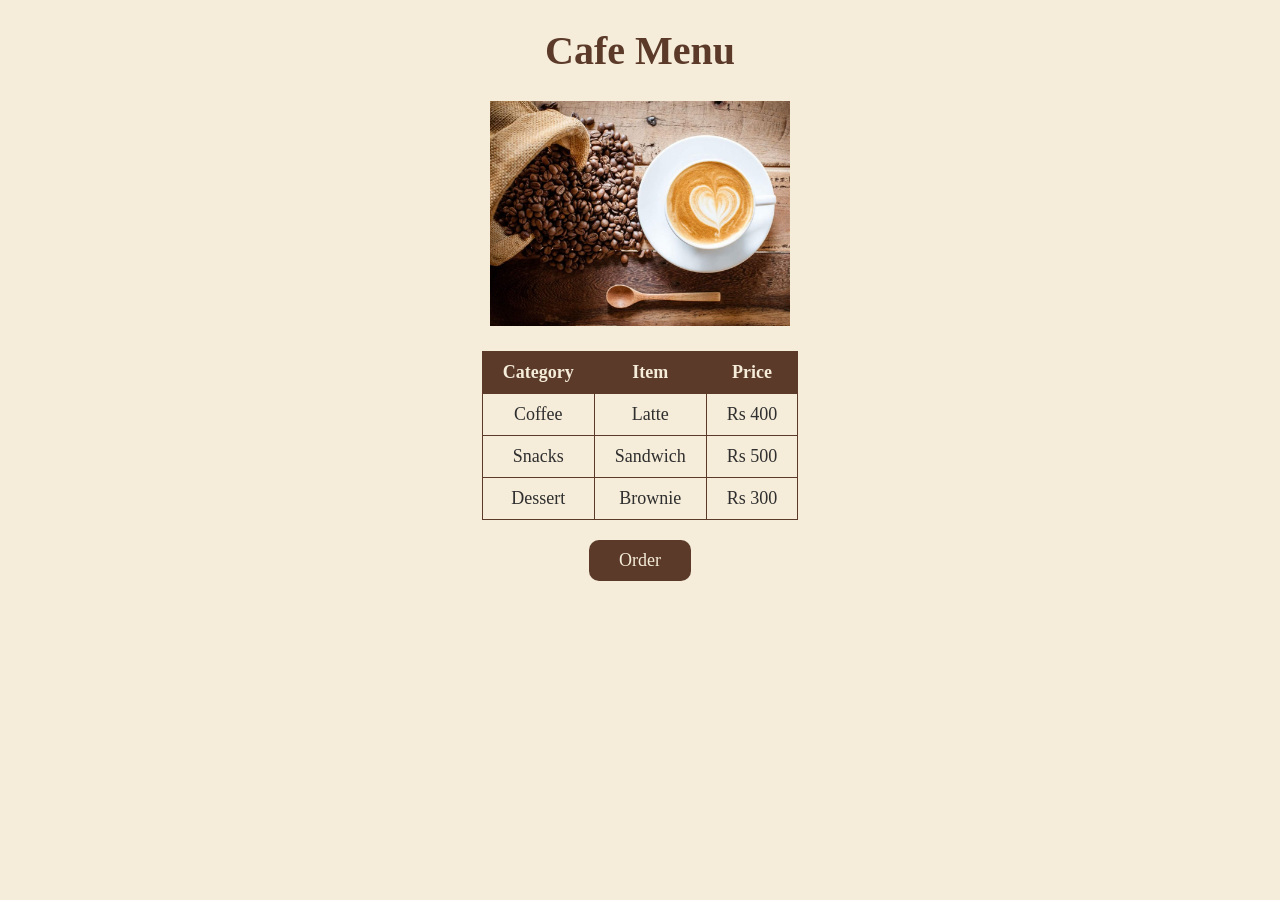
<file: index.html>
<!-- Name = Muhammad Bilal, Roll number = 26i-3011, Section = A -->

<!DOCTYPE html>
<html>
<head>
  <title>Cafe Menu</title>
  <link rel="stylesheet" href="style.css">
</head>
<body>


  <h1>Cafe Menu</h1>


  <img src="coffee.jpg" alt="A cup of latte with coffee beans" width="300">


  <table>
    <tr>
      <th>Category</th>
      <th>Item</th>
      <th>Price</th>
    </tr>
    <tr>
      <td>Coffee</td>
      <td>Latte</td>
      <td>Rs 400</td>
    </tr>
    <tr>
      <td>Snacks</td>
      <td>Sandwich</td>
      <td>Rs 500</td>
    </tr>
    <tr>
      <td>Dessert</td>
      <td>Brownie</td>
      <td>Rs 300</td>
    </tr>
  </table>

  <button onclick="confirmOrder()">Order</button>

<script>
  function confirmOrder() {
    console.log("Order button was clicked");
    window.alert("Order confirmed");
  }
</script>

  
  </script>

</body>
</html>
</file>
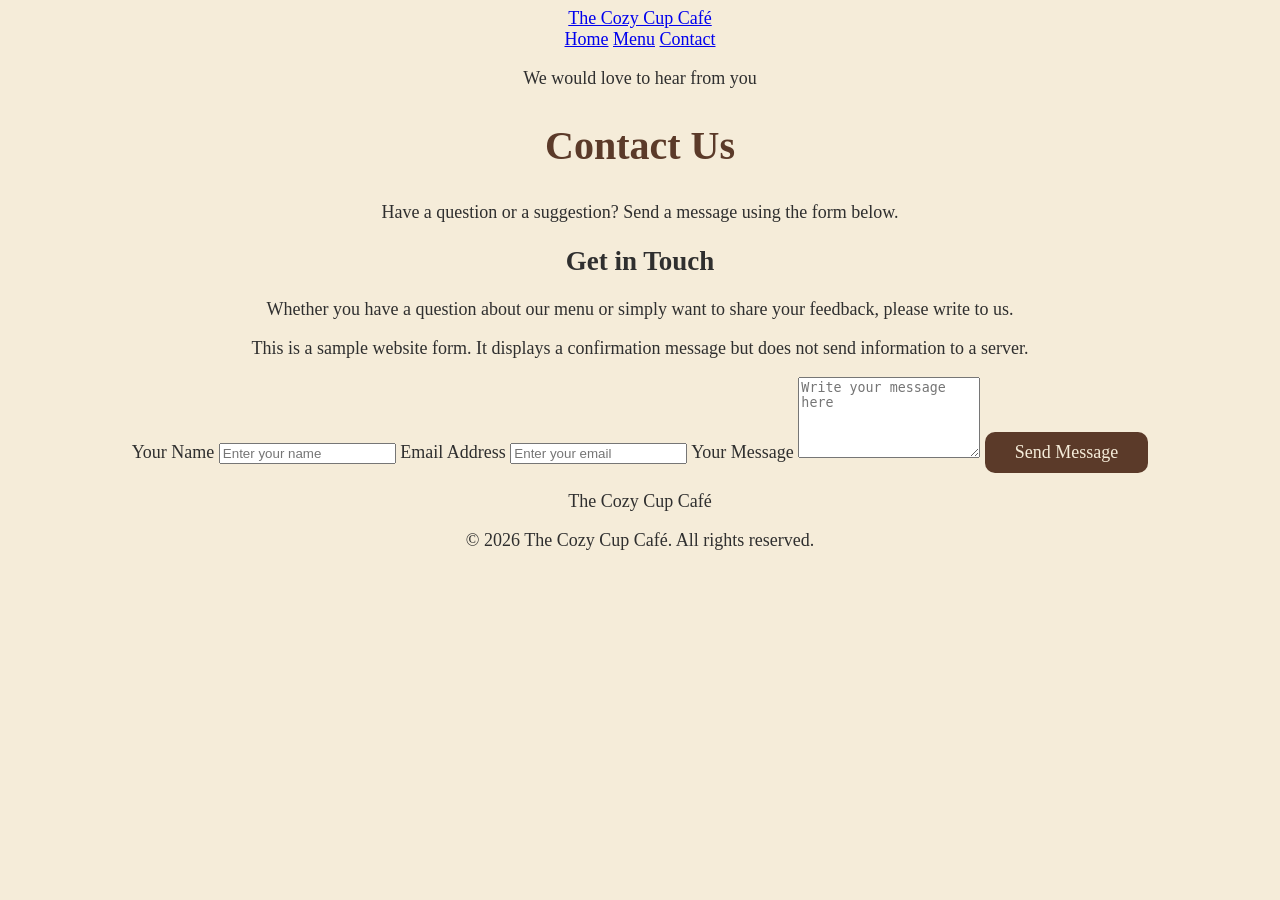
<file: contact.html>
<!DOCTYPE html>
<html lang="en">
<head>
    <meta charset="UTF-8">
    <meta name="viewport" content="width=device-width, initial-scale=1.0">
    <title>Contact | The Cozy Cup Café</title>
    <link rel="stylesheet" href="style.css">
</head>
<body>
    <header class="site-header">
        <nav class="navbar" aria-label="Main navigation">
            <a class="brand" href="index.html">The Cozy Cup Café</a>

            <div class="nav-links">
                <a href="index.html">Home</a>
                <a href="menu.html">Menu</a>
                <a href="contact.html" aria-current="page">Contact</a>
            </div>
        </nav>
    </header>

    <main class="contact-page">
        <section class="page-intro">
            <p class="eyebrow">We would love to hear from you</p>
            <h1>Contact Us</h1>
            <p>Have a question or a suggestion? Send a message using the form below.</p>
        </section>

        <section class="contact-layout" aria-label="Contact form">
            <div class="contact-card">
                <h2>Get in Touch</h2>
                <p>
                    Whether you have a question about our menu or simply want to share
                    your feedback, please write to us.
                </p>
                <p class="contact-note">
                    This is a sample website form. It displays a confirmation message
                    but does not send information to a server.
                </p>
            </div>

            <form class="contact-form" id="contactForm">
                <label for="name">Your Name</label>
                <input type="text" id="name" name="name" placeholder="Enter your name" required>

                <label for="email">Email Address</label>
                <input type="email" id="email" name="email" placeholder="Enter your email" required>

                <label for="message">Your Message</label>
                <textarea id="message" name="message" rows="5" placeholder="Write your message here" required></textarea>

                <button class="button" type="submit">Send Message</button>
            </form>
        </section>
    </main>

    <footer class="site-footer">
        <p class="footer-name">The Cozy Cup Café</p>
        <p>&copy; 2026 The Cozy Cup Café. All rights reserved.</p>
    </footer>

    <script>
        const contactForm = document.getElementById("contactForm");

        contactForm.addEventListener("submit", function (event) {
            event.preventDefault();
            window.alert("Thank you for contacting The Cozy Cup Cafe!");
            console.log("Contact form submitted (demo only).");
            contactForm.reset();
        });
    </script>
</body>
</html>
</file>
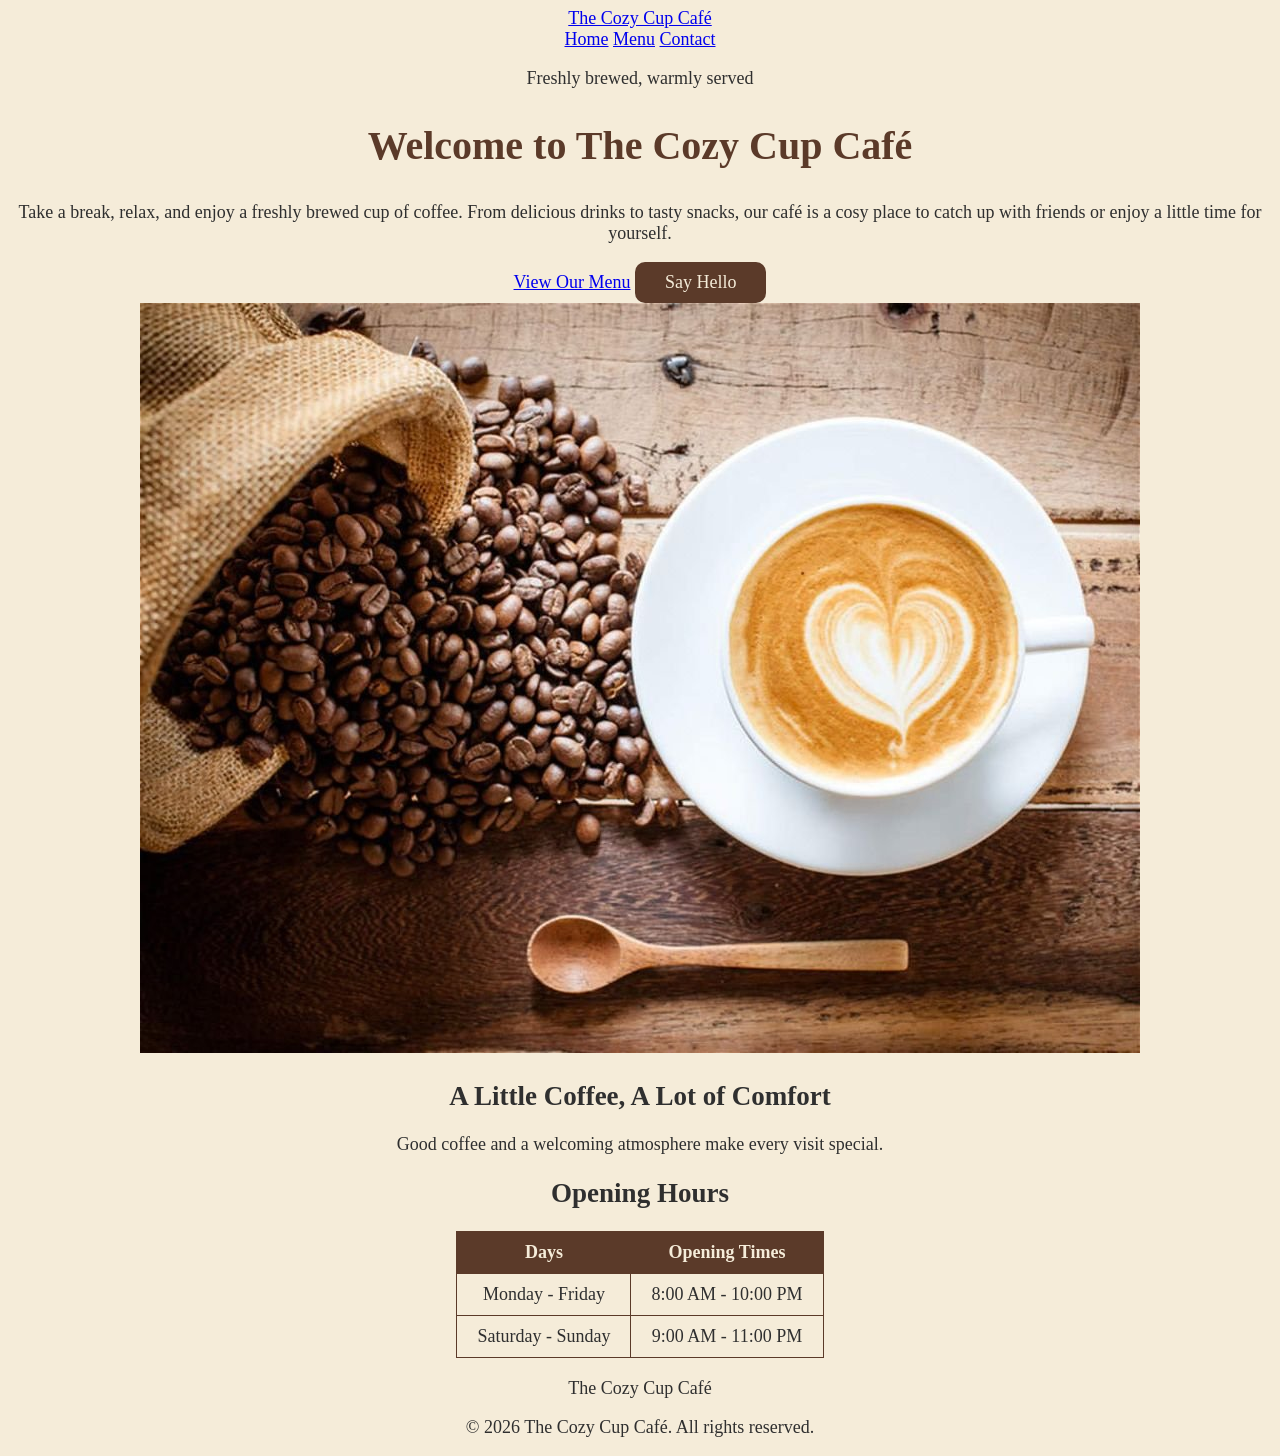
<file: index (1).html>
<!DOCTYPE html>
<html lang="en">
<head>
    <meta charset="UTF-8">
    <meta name="viewport" content="width=device-width, initial-scale=1.0">
    <title>Home | The Cozy Cup Café</title>
    <link rel="stylesheet" href="style.css">
</head>
<body>
    <header class="site-header">
        <nav class="navbar" aria-label="Main navigation">
            <a class="brand" href="index.html">The Cozy Cup Café</a>

            <div class="nav-links">
                <a href="index.html" aria-current="page">Home</a>
                <a href="menu.html">Menu</a>
                <a href="contact.html">Contact</a>
            </div>
        </nav>
    </header>

    <main>
        <section class="hero">
            <div class="hero-content">
                <p class="eyebrow">Freshly brewed, warmly served</p>
                <h1>Welcome to The Cozy Cup Café</h1>
                <p class="intro">
                    Take a break, relax, and enjoy a freshly brewed cup of coffee.
                    From delicious drinks to tasty snacks, our café is a cosy place
                    to catch up with friends or enjoy a little time for yourself.
                </p>
                <div class="hero-actions">
                    <a class="button" href="menu.html">View Our Menu</a>
                    <button class="button button-secondary" type="button" onclick="showWelcomeMessage()">
                        Say Hello
                    </button>
                </div>
            </div>

            <div class="hero-image">
                <img src="coffee.jpg" alt="A cup of latte with coffee beans on a wooden table">
            </div>
        </section>

        <section class="welcome-note">
            <h2>A Little Coffee, A Lot of Comfort</h2>
            <p>Good coffee and a welcoming atmosphere make every visit special.</p>
        </section>

        <section class="opening-hours" aria-labelledby="opening-hours-heading">
            <h2 id="opening-hours-heading">Opening Hours</h2>
            <table class="opening-hours-table">
                <thead>
                    <tr>
                        <th scope="col">Days</th>
                        <th scope="col">Opening Times</th>
                    </tr>
                </thead>
                <tbody>
                    <tr>
                        <td>Monday - Friday</td>
                        <td>8:00 AM - 10:00 PM</td>
                    </tr>
                    <tr>
                        <td>Saturday - Sunday</td>
                        <td>9:00 AM - 11:00 PM</td>
                    </tr>
                </tbody>
            </table>
        </section>
    </main>

    <footer class="site-footer">
        <p class="footer-name">The Cozy Cup Café</p>
        <p>&copy; 2026 The Cozy Cup Café. All rights reserved.</p>
    </footer>

    <script>
        function showWelcomeMessage() {
            window.alert("Welcome to our cafe!");
        }
    </script>
</body>
</html>
</file>
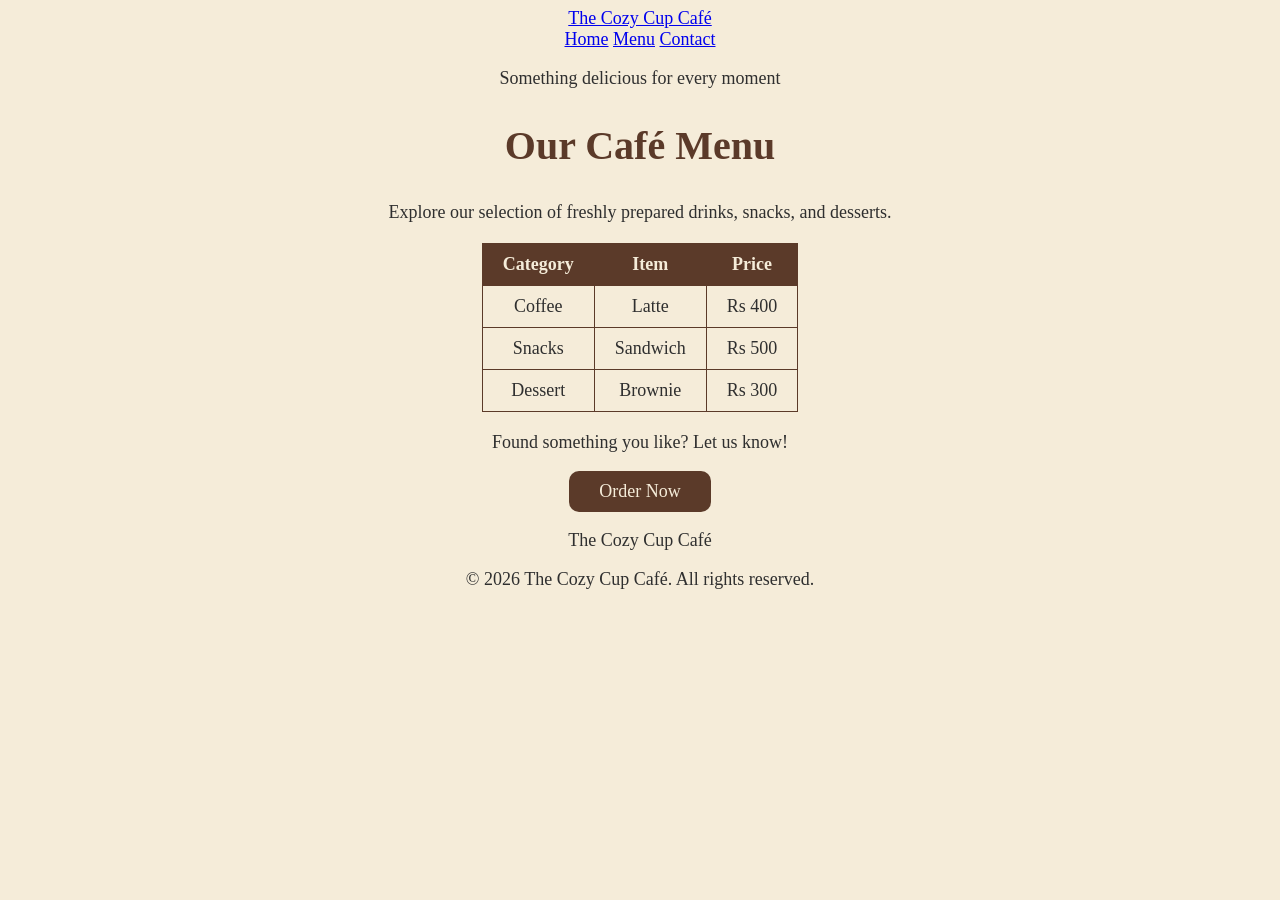
<file: menu.html>
<!DOCTYPE html>
<html lang="en">
<head>
    <meta charset="UTF-8">
    <meta name="viewport" content="width=device-width, initial-scale=1.0">
    <title>Menu | The Cozy Cup Café</title>
    <link rel="stylesheet" href="style.css">
</head>
<body>
    <header class="site-header">
        <nav class="navbar" aria-label="Main navigation">
            <a class="brand" href="index.html">The Cozy Cup Café</a>

            <div class="nav-links">
                <a href="index.html">Home</a>
                <a href="menu.html" aria-current="page">Menu</a>
                <a href="contact.html">Contact</a>
            </div>
        </nav>
    </header>

    <main class="menu-page">
        <section class="page-intro">
            <p class="eyebrow">Something delicious for every moment</p>
            <h1>Our Café Menu</h1>
            <p>Explore our selection of freshly prepared drinks, snacks, and desserts.</p>
        </section>

        <section class="menu-section" aria-label="Café menu">
            <table class="menu-table">
                <thead>
                    <tr>
                        <th>Category</th>
                        <th>Item</th>
                        <th>Price</th>
                    </tr>
                </thead>
                <tbody>
                    <tr>
                        <td>Coffee</td>
                        <td>Latte</td>
                        <td>Rs 400</td>
                    </tr>
                    <tr>
                        <td>Snacks</td>
                        <td>Sandwich</td>
                        <td>Rs 500</td>
                    </tr>
                    <tr>
                        <td>Dessert</td>
                        <td>Brownie</td>
                        <td>Rs 300</td>
                    </tr>
                </tbody>
            </table>
        </section>

        <section class="menu-action">
            <p>Found something you like? Let us know!</p>
            <button class="button" type="button" onclick="confirmOrder()">Order Now</button>
        </section>
    </main>

    <footer class="site-footer">
        <p class="footer-name">The Cozy Cup Café</p>
        <p>&copy; 2026 The Cozy Cup Café. All rights reserved.</p>
    </footer>

    <script>
        function confirmOrder() {
            window.alert("Thank you! Your order has been noted.");
            console.log("Order button was clicked");
        }
    </script>
</body>
</html>
</file>
<file: style.css>
/* Colours: brown #5b3a29, cream #f5ecd9, dark grey #2f2f2f */
/* Font: Georgia */

/* Page background, main text colour and body font */
body {
  background-color: #f5ecd9;
  color: #2f2f2f;
  font-family: Georgia, serif;
  font-size: 18px;
  text-align: center;
}

/* Heading font and size */
h1 {
  color: #5b3a29;
  font-family: Georgia, serif;
  font-size: 40px;
}

/* Table */
table {
  margin: 20px auto;
  border-collapse: collapse;
}

th {
  background-color: #5b3a29;
  color: #f5ecd9;
}

th, td {
  border: 1px solid #5b3a29;
  padding: 10px 20px;
}

/* Button: background colour, text colour and rounded corners */
button {
  background-color: #5b3a29;
  color: #f5ecd9;
  font-family: Georgia, serif;
  font-size: 18px;
  padding: 10px 30px;
  border: none;
  border-radius: 10px;
}
</file>
